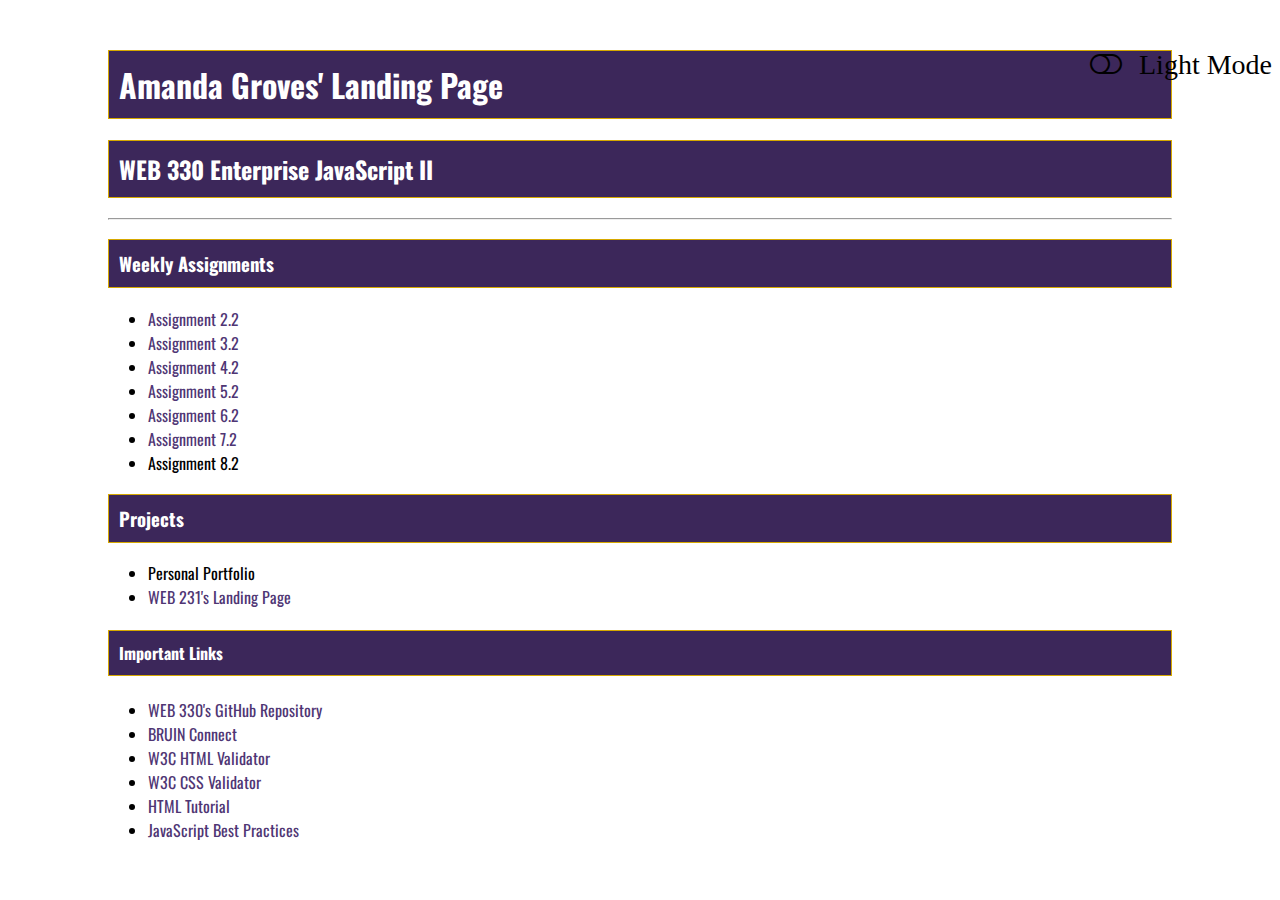
<file: index.html>
<!--
====================================================
Title: Index for WEB 330
Authors: Amanda Groves and Professor Krasso
Date: 29 May 2022
Modified By: Amanda Groves
Description: index page for Enterprise JavaScript II
=====================================================
-->

<!DOCTYPE html>
<html lang="en">
    <head>
        <!--Title for class's index page-->
        <title>WEB 330 - Enterprise JavaScript II</title>

        <!--style sheets, fonts, and css links-->
        <link href="site.css" type="text/css" rel="stylesheet">
        <link href="https://fonts.googleapis.com/css2?family=Oswald:wght@300;400;500;700&display=swap" rel="stylesheet">
        <link href="theme.css" type="text/css" rel="stylesheet">
        <link rel="stylesheet" href="https://cdnjs.cloudflare.com/ajax/libs/font-awesome/4.7.0/css/font-awesome.min.css">

        <!--js file-->
        <script src="theme.js"></script>
    </head>

    <body class="light-theme">

        <!--Adding Toggle function-->
        <i onclick="toggleMode(this)" id="icon-mode" class="fa fa-toggle-off pull-right" style="font-size: 28px;">
            <span id="icon-text"></span></i>

        <div id="container">
            <!--Headers-->
            <h1>Amanda Groves' Landing Page</h1>
            <h2>WEB 330 Enterprise JavaScript II</h2>

            <hr />

            <!--List for Weekly Assignment Links-->
            <h3>Weekly Assignments</h3>
                <ul>
                    <li><a href="week-2/groves-palindrome.html">Assignment 2.2</a></li>
                    <li><a href="week-3/restaurant.html">Assignment 3.2</a></li>
                    <li><a href="week-4/groves-calorie.html">Assignment 4.2</a></li>
                    <li><a href="week-5/groves-bobs-auto-repair">Assignment 5.2</a></li>
                    <li><a href="week-6/groves-future-value">Assignment 6.2</a></li>
                    <li><a href="week-7/groves-whatabook1">Assignment 7.2</a></li>
                    <li>Assignment 8.2</li>
                </ul>
            
            <!--List for Projects-->
            <h3>Projects</h3>
                <ul>
                    <li>Personal Portfolio</li>
                    <li><a href="../web-231/index.html">WEB 231's Landing Page</a></li>
                </ul>

            <!--List of Important Links-->
            <h4>Important Links</h4>
                <ul>
                    <li><a href="https://github.com/buwebdev/web-330">WEB 330's GitHub Repository</a></li>
                    <li><a href="https://bruinconnect.bellevue.edu/">BRUIN Connect</a></li>
                    <li><a href="https://validator.w3.org/"> W3C HTML Validator</a></li>
                    <li><a href="http://jigsaw.w3.org/css-validator/">W3C CSS Validator</a></li>
                    <li><a href="https://www.w3schools.com/html/">HTML Tutorial</a></li>
                    <li><a href="https://w3schools.com/js/js_best_practices.asp">JavaScript Best Practices</a></li>
                </ul>
        </div>

        <script>
            /*Sets the Default Theme*/
            setDefaultTheme();
    
            /*Switches between Light and Dark*/
            function toggleMode(x)
            {
                let colorTheme = document.body.classList; // get the body's CSS class
                let iconMode = x.classList; // get the current classes assigned to the triggered button
    
                /*Use if-else-if to switch the themes*/
                if (colorTheme.value === "light-theme")
                {
                    localStorage.clear();
                    localStorage.setItem("mode", "dark-theme");
                    localStorage.setItem("iconMode", "fa-toggle-on");
                    localStorage.setItem("iconText", "Dark Mode");
                }
              
                else
                {
                    localStorage.clear();
                    localStorage.setItem("mode", "light-theme");
                    localStorage.setItem("iconMode", "fa-toggle-off");
                    localStorage.setItem("iconText", "Light Mode");
                }
    
                colorTheme.value = localStorage.getItem("mode");
                iconMode.value = `fa ${localStorage.getItem("iconMode")} pull-right`;
                document.getElementById("icon-text").innerHTML = localStorage.getItem("iconText");
            }
    
            /*Clears selection and defaults to light*/
            function clearLocalStorage() {
                localStorage.clear();
                document.body.classList.value = "light-theme";
                document.getElementById("icon-text").innerHTML = "Light Mode";
                document.getElementById("icon-mode").classList.value = "fa fa-toggle-off pull-right";
            }
        </script>
    </body>
</html>
</file>
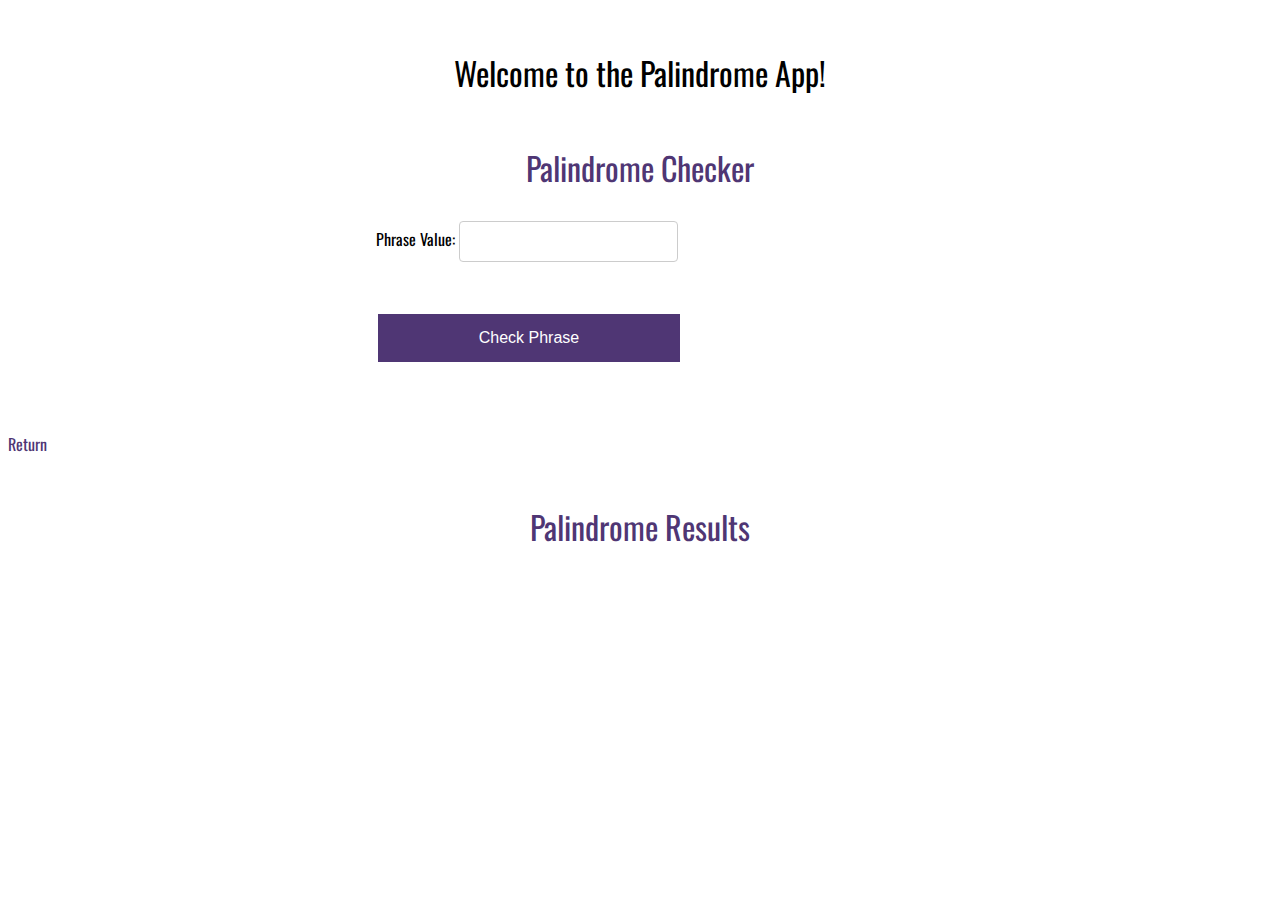
<file: week-2/groves-palindrome.html>
<!--
====================================================
Title: Index for WEB 330
Authors: Amanda Groves
Date: 05 June 2022
Modified By: Amanda Groves
Description: Palindrone App
=====================================================
-->

<!DOCTYPE html>
<html lang="en">
    <head>
        <!--Title for class's index page-->
        <title>WEB 330 - Enterprise JavaScript II</title>

        <!--style sheets, fonts, and css links-->
        <link href="../site.css" type="text/css" rel="stylesheet">
        <link href="https://fonts.googleapis.com/css2?family=Oswald:wght@300;400;500;700&display=swap" rel="stylesheet">
        <link href="../theme.css" type="text/css" rel="stylesheet">
    </head>

    <body class="light-theme">
        <div class="assign-container">
            <h1 class="app-header">Welcome to the Palindrome App!</h1>
            <!--First Card for Palindrome input-->
                <div class="assign-content">
                    <div class="card-container">
                        <div class="card-title">Palindrome Checker</div>
                        <div class="card-content">
                        <div class="form">
                            <div class="form-field">
                                <label for="txtPhrase">Phrase Value:</label>
                                <input id="txtPhrase" type="text" class="input">
                            </div>
                            <div class="form-field">
                                <!--button for onclick function for results-->
                                <button id="btnCheckPhrase" onclick="checkPhrase()" class="btn btn-primary full-width">Check Phrase</button>
                            </div>
                        </div>
                        </div>
                    </div>
                    </div>
                </div>
        </div>
        <br />
        <!--return home to main page-->
        <a class="return-home" href="../index.html">Return</a>

        <div class="assign-container">
            <!--Second Card for Palindrome Results-->
            <div class="assign-content card-container">
                <div class="card-title">Palindrome Results</div>
                <div class="card-content" id="assign-results-header"></div>
                <div class="card-content assign-results-text" id="assign-results"></div>
            </div>
        </div>

        <script>
            //function to call current date
            function getTodaysDate() {
                return new Date().toLocaleDateString("en-us");
            }

            //Length of the string
            function getLength(string) {
                let stringLength = string.length;
                return stringLength;
            }

            //function to reverse the string (letters)
            function reverse(string) {
                let splitStr = string.split("");
                let reverseStr = splitStr.reverse();
                let joinStr = reverseStr.join("");
                return joinStr.toLowerCase();
            }

            //true false statement for palindrome
            function isPalindrome(string) {
                if (string === reverse(string)) {
                    return true;
                } else {
                    return false;
                }
            }

            //check whether the string is or is not a palindrome
            function checkPhrase() {
                let txtPhrase = document.getElementById("txtPhrase").value;
                let assignResults = document.getElementById("assign-results");
                let today = getTodaysDate();
                let len = getLength(txtPhrase);
                let reversedPhrase = reverse(txtPhrase);
                let header = `Date:${today}</br>
                    Original Phrase:${txtPhrase}</br>
                    Reversed Phrase:${reversedPhrase}</br>
                    Phrase Length:${len}`;
                console.log(header);
                document.getElementById("assign-results-header").innerHTML = header;
                let palindromeResults = isPalindrome(txtPhrase.toLowerCase());
                if (palindromeResults === true) {
                    assignResults.innerHTML = txtPhrase + "<u><b> is</b></u> a palindrome!";
                } else {
                    assignResults.innerHTML = txtPhrase + "<u><b> is not</b></u> a palindrome!";
                }
            }
        </script>
    </body>
</html>
</file>
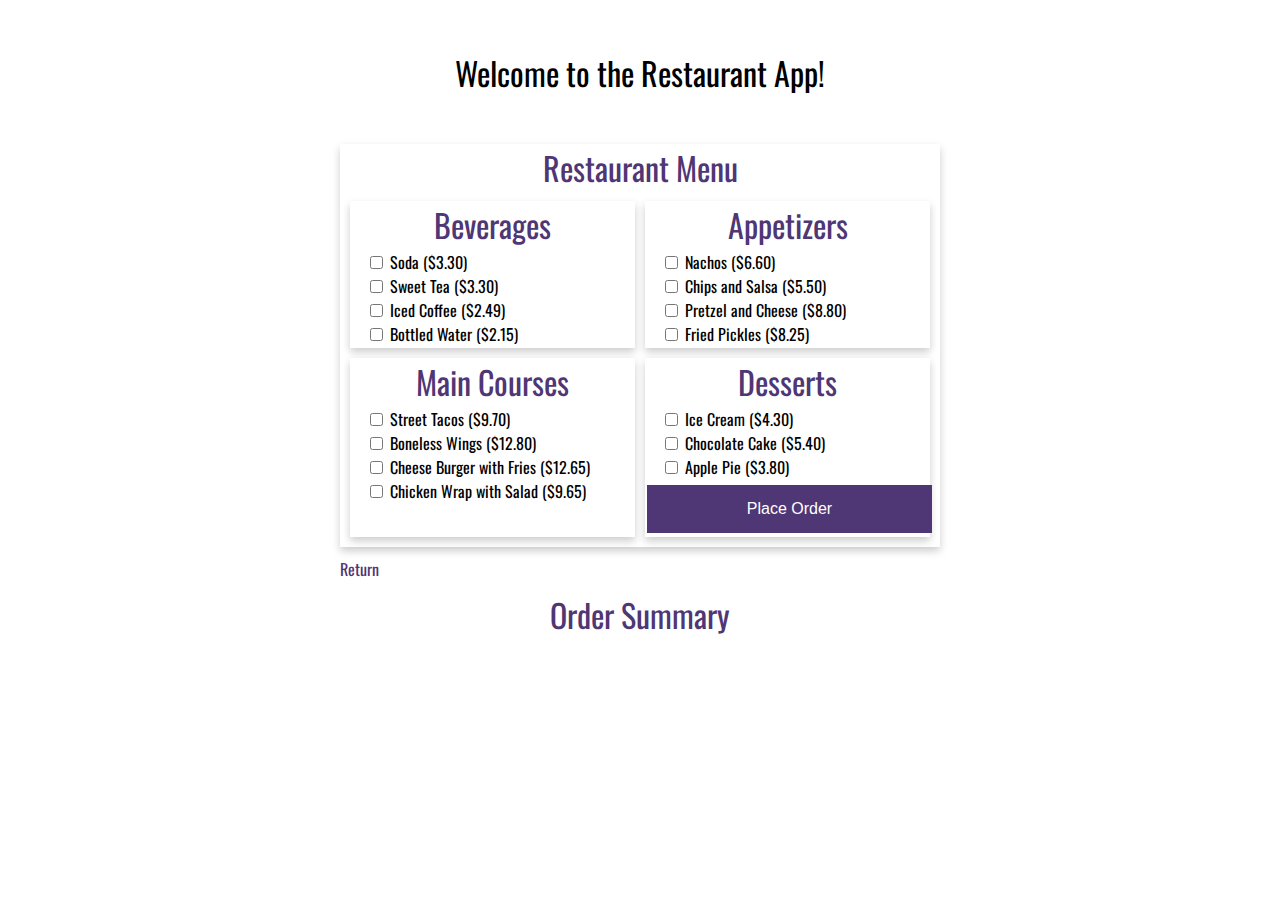
<file: week-3/restaurant.html>
<!--
====================================================
Title: Restaurant App for WEB 330
Authors: Amanda Groves
Date:  12 June 2022
Modified By: Amanda Groves
Description: Restaurant App
=====================================================
-->

<!DOCTYPE html>
<html lang="en">
    <head>
        <!--Title for class-->
        <title>WEB 330 - Enterprise JavaScript II</title>

        <!--style sheets, fonts, and css links-->
        <link href="../site.css" type="text/css" rel="stylesheet">
        <link href="https://fonts.googleapis.com/css2?family=Oswald:wght@300;400;500;700&display=swap" rel="stylesheet">
        <link href="../theme.css" type="text/css" rel="stylesheet">
        <link href="restaurant.css" type="text/css" rel="stylesheet">
    </head>

    <body class="light-theme">

        <!--Adding Toggle function-->
        <i onclick="toggleMode(this)" id="icon-mode" class="fa fa-toggle-off pull-right" style="font-size: 28px;">
            <span id="icon-text"></span></i>

        <div class="assign-container">
            <!--Header, Card Content Grid Box, and Whole Card Title-->
            <h1 class="app-header">Welcome to the Restaurant App!</h1>
            <div class="assign-content">
                <div class="card">
                    <div class="card-title">Restaurant Menu</div>
                    <div class="grid-box">

                        <!--First Card-->
                        <div class="card">
                            <div class="card-title">Beverages</div>
                            <div class="card-content" id="beverages">
                                <input type="checkbox" id="soda" name="Soda" value="3.30">
                                <label for="soda">Soda ($3.30)</label>
                                <br>
                                <input type="checkbox" id="tea" name="Sweet Tea" value="3.30">
                                <label for="tea">Sweet Tea ($3.30)</label>
                                <br>
                                <input type="checkbox" id="coffee" name="Iced Coffee" value="2.49">
                                <label for="coffee"> Iced Coffee ($2.49)</label>
                                <br>
                                <input type="checkbox" id="water" name="Bottled Water" value="2.15">
                                <label for="water">Bottled Water ($2.15)</label>
                                <br>
                            </div>
                        </div>

                        <!--Second Card-->
                        <div class="card">
                            <div class="card-title">Appetizers</div>
                            <div class="card-content" id="appetizers">
                                <input type="checkbox" id="nachos" name="Nachos" value="6.60">
                                <label for="nachos">Nachos ($6.60) </label>
                                <br>
                                <input type="checkbox" id="chips-salsa" name="Chips and Salsa" value="5.50">
                                <label for="chips-salsa">Chips and Salsa ($5.50) </label>
                                <br>
                                <input type="checkbox" id="pretzel" name="Pretzel and Cheese" value="8.80">
                                <label for="pretzel">Pretzel and Cheese ($8.80)</label>
                                <br>
                                <input type="checkbox" id="pickles" name="Fried Pickles" value="8.25">
                                <label for="pickles"> Fried Pickles ($8.25)</label>
                                <br>
                            </div>
                        </div>

                        <!--Third Card-->
                        <div class="card">
                            <div class="card-title">Main Courses</div>
                            <div class="card-content" id="main-course">
                                <input type="checkbox" id="tacos" name="Street Tacos" value="9.70">
                                <label for="tacos">Street Tacos ($9.70) </label>
                                <br>
                                <input type="checkbox" id="wings" name="Boneless Wings" value="12.80">
                                <label for="wings">Boneless Wings ($12.80)</label>
                                <br>
                                <input type="checkbox" id="cheese-burger" name="Cheese Burger with Fries" value="12.65">
                                <label for="cheese-burger">Cheese Burger with Fries ($12.65)</label>
                                <br>
                                <input type="checkbox" id="salad-wrap" name="Chicken Wrap with Salad" value="9.65">
                                <label for="salad-wrap">Chicken Wrap with Salad ($9.65)</label>
                                <br>
                            </div>
                        </div>

                        <!--Fourth Card-->
                        <div class="card">
                            <div class="card-title">Desserts</div>
                            <div class="card-content" id="desserts">
                                <input type="checkbox" id="ice-cream" name="Ice Cream" value="4.30">
                                <label for="ice-cream">Ice Cream ($4.30)</label>
                                <br>
                                <input type="checkbox" id="cake" name="Chocolate Cake" value="5.40">
                                <label for="cake">Chocolate Cake ($5.40)</label>
                                <br>
                                <input type="checkbox" id="apple-pie" name="Apple Pie" value="3.80">
                                <label for="apple-pie">Apple Pie ($3.80)</label>
                                <br>
                            </div>
                            <button class="btn btn-primary full-width" id="btnOrder">Place Order</button>
                        </div>
                    </div>
                </div>
                <!--return home link-->
                <a class="return-home" href="../index.html">Return</a>
            </div>

            <!--Order Summary-->
            <div class="assign-container card-container-menu">   
                <div class="card-title">Order Summary</div>
                <div class="card-content assign-results-text" id="order-total"></div>
            </div>

        <script type="module">
            //import other js files to this one
            setSelectedTheme();
            import {Bill, Beverage, Appetizer, MainCourse, Dessert} from "./index.js";
            
            //register button onclick event
            document.getElementById('btnOrder').onclick = function()
            {
                //use TagName to target each individual item in each list
                const beveragesEl = document.getElementById('beverages');
                const beverages = beveragesEl.getElementByTagName('input');

                const appetizersEl = document.getElementById('appetizers');
                const appetizers = appetizersEl.getElementByTagName('input');

                const mainCourseEl = document.getElementById('main-course');
                const mainCourses = mainCourseEl.getElementByTagName('input');

                const dessertsEl = document.getElementById('desserts');
                const desserts = dessertsEl.getElementByTagName('input');

                //create new Bill Class
                let Bill = new Bill();

                //for...of loop for variables
                for (let beverage of beverages) {
                    if (appetizer.checked) {
                        bill.addAppetizer(new Appetizer(appetizer.name, appetizer.value))
                    }
                }

                for (let appetizer of appetizers) {
                    if (appetizer.checked) {
                        bill.addAppetizer(new Appetizer(appetizer.name, appetizer.value))
                    }
                }

                for (let mainCourse of mainCourses) {
                    if (mainCourse.checked) {
                        bill.addMainCourse(new MainCourse(mainCourse.name, mainCourse.value))
                    }
                }

                for (let dessert of desserts) {
                    if (dessert.checked) {
                        bill.addDessert(new Dessert(dessert.name, dessert.value))
                    }
                }

                document.getElementById('orderTotal').innerHTML = `Your order total is ${bill.getTotal()}`;
            }
        </script>

        
    </body>
</html>
</file>
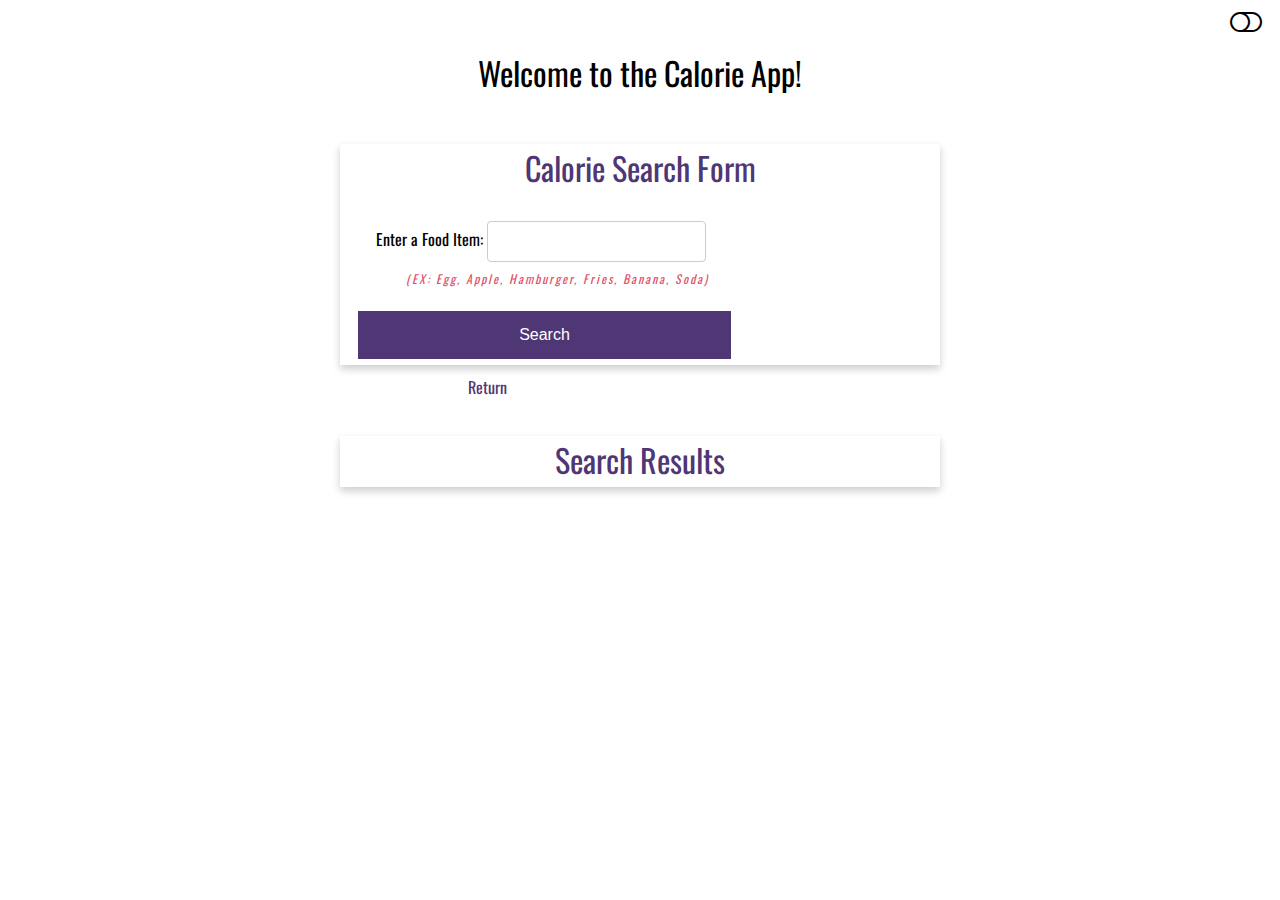
<file: week-4/groves-calorie.html>
<!--
====================================================
Title: Calorie App for WEB 330
Authors: Amanda Groves
Date:  19 June 2022
Modified By: Amanda Groves
Description: Calorie App
=====================================================
-->

<!DOCTYPE html>
<html lang="en">
    <head>
        <!--Title for class-->
        <title>WEB 330 - Enterprise JavaScript II</title>

        <!--style sheets, fonts, and css links-->
        <link href="../site.css" type="text/css" rel="stylesheet">
        <link href="https://fonts.googleapis.com/css2?family=Oswald:wght@300;400;500;700&display=swap" rel="stylesheet">
        <link href="../theme.css" type="text/css" rel="stylesheet">
        <link href="groves-calorie.css" type="text/css" rel="stylesheet">
        <link rel="stylesheet" href="https://cdnjs.cloudflare.com/ajax/libs/font-awesome/4.7.0/css/font-awesome.min.css">
    </head>

    <body class="light-theme">

        <!--toggle light or dark mode function-->
        <i onclick="toggleMode(this)" id="icon-mode" class="fa fa-toggle-off pull-right" style="font-size: 28px;">
            <span id="icon-text"></span></i>

        <div class="assign-container">
            <!--header for app-->
            <h1 class="app-header">Welcome to the Calorie App!</h1>
            <div class="assign-content">
            <div class="card-container">
                <!--First Card for Calorie Conversion-->
                <div class="card-title">Calorie Search Form</div>
                <div class="card-content">
                    <div class="form">
                        <div class="form-field">
                            <label for="txtPhrase">Enter a Food Item:</label>
                            <input type="text" class="input" id="txtFoodItem", name="txtFoodItem"/>
                            <br />
                            <span id="foodList"></span>
                        </div>
                        <!--button for search results-->
                        <button class="btn btn-primary full-width" id="btnSearch">Search</button>
                    </div>
                </div>
            </div>
            </div>

            <a class="return-home" href="../index.html">Return</a>
            <!--Second Card for Search Results-->
            <div class="assign-content card-container">
                <div class="card-title">Search Results</div>

                <div class="card-content" id="searchResults"></div>
            </div>
        </div>

        <script src="../theme.js"></script>
        <script type="module">
            //allow toggle
            setSelectedTheme();

            //import other files
            import { CalorieConverter } from './calorie-converter.js';

            //function for food
            let txtFoodItemEl = document.getElementById("txtFoodItem")

            //button search function
            document.getElementById("btnSearch").onClick = ()=> {
                let txtFoodItem = txtFoodItemEl.value.toLowerCase();
                let foods = CalorieConverter.find(txtFoodItem)

                //table data
                let tableData = `
                    <table class="table">
                        <th>Name</th>
                        <th>Calories</th>
                        <tbody class="table-hover">`;
                    for (let foodItem of foods) {
                        tableData += `<tr>
                            <td>${foodItem.name}</td>
                            <td>${foodItem.calories}</td>
                            </tr>`;
                        }
                    document.getElementById('searchResults').innerHTML = tableData + ` </tbody></table>`;

                document.getElementById("searchResults").innerHTML = tableData + ` </tbody></table>`;
            };

            //function for displaying table
            let input = document.getElementById("txtFoodItem");
            input.addEventListener("keyup", (event) => {
                if (event.key === "Enter") {
                    event.preventDefault();
                    document.getElementById("btnSearch").click();
                }
            });

            const foodList = CalorieConverter.data;
            let foodListData = `<i>(EX: `;
                for ( let foodName of foodList) {
                    foodListData += foodName.name + ", ";
                }

            document.getElementById("foodList").innerHTML = foodListData.slice(0, -2) + ")</li>";
        </script>
    </body>
</html>
</file>
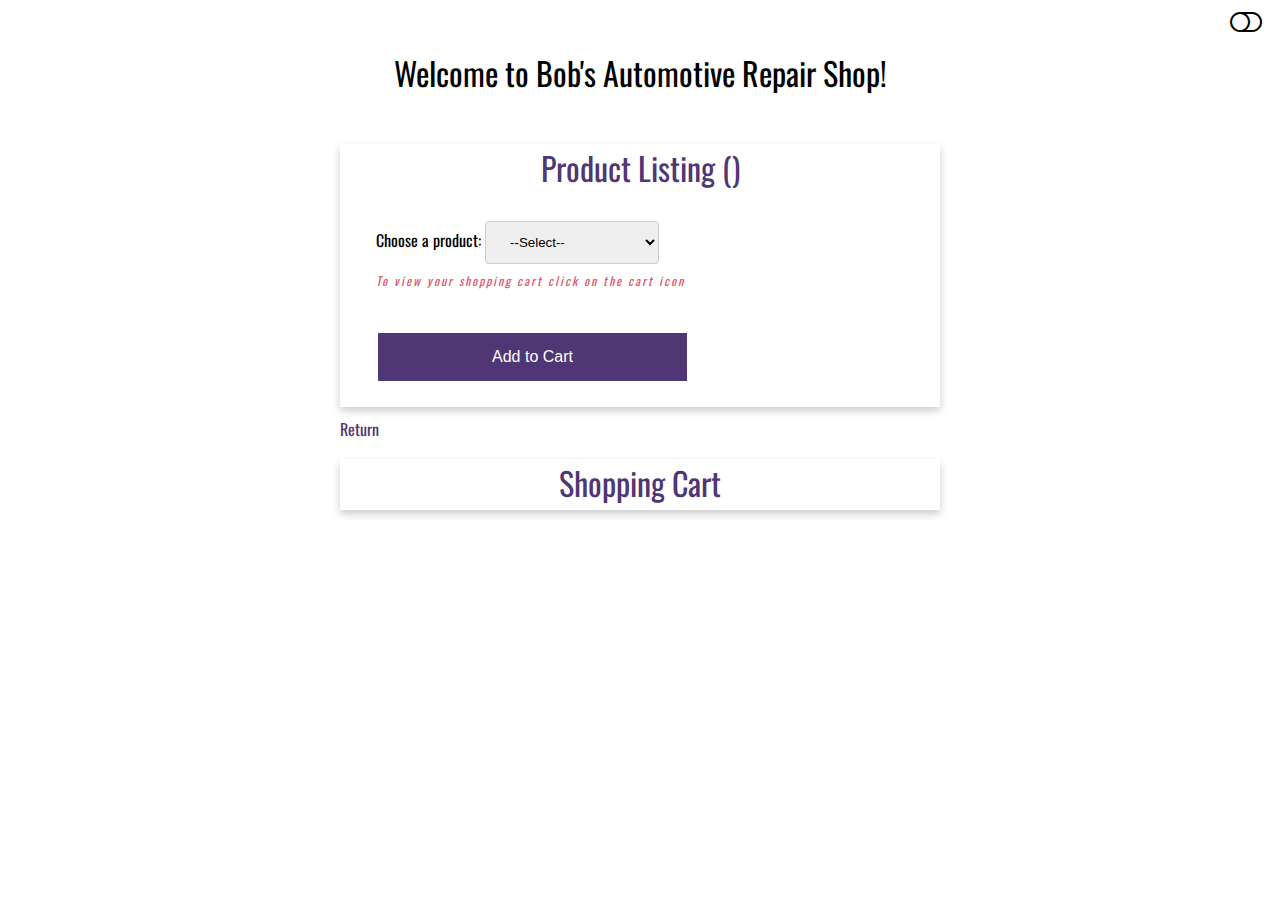
<file: week-5/groves-bobs-auto-repair.html>
<!--
====================================================
Title: Auto Repair Shop for Web 330
Author: Amanda Groves
Date: 26 June 2022
Modified By: Amanda Groves
Description: Bobs Auto Repair Shop
=====================================================
-->

<!DOCTYPE html>
<html lang="en">
    <head>
        <!--Title for class's index page-->
        <title>WEB 330 - Enterprise JavaScript II</title>

        <!--style sheets, fonts, and css links-->
        <link href="../site.css" type="text/css" rel="stylesheet">
        <link href="https://fonts.googleapis.com/css2?family=Oswald:wght@300;400;500;700&display=swap" rel="stylesheet">
        <link href="../theme.css" type="text/css" rel="stylesheet">
        <link href="groves-bobs-auto-repair.css" type="text/css" rel="stylesheet">
        <link rel="stylesheet" href="https://cdnjs.cloudflare.com/ajax/libs/font-awesome/4.7.0/css/font-awesome.min.css">
    </head>

    <body class="light-theme">
        <!--light/dark class toggle onClick-->
        <i onclick="toggleMode(this)" id="icon-mode" class="fa fa-toggle-off pull-right" style="font-size: 28px;">
            <span id="icon-text"></span></i>

        <div class="assign-container">
            <!--header for application-->
            <h1 class="app-header">Welcome to Bob's Automotive Repair Shop!</h1>
            <div class="assign-content">
                <!--card for selections with options-->
                <div class="card-container">
                    <div class="card-title">Product Listing <cart-component></cart-component></div>
                    <div class="card-content">
                        <div class="form">
                            <div class="form-field">
                                <label for="productList">Choose a product:</label>
                                <select id="productList" class="drop-down-menu">
                                    <option value="select">--Select--</option>
                                    <option value="19.99">Oil Change</option>
                                    <option value="18.44">Filter Replacement</option>
                                    <option value="9.99">Wiper Fluid Refill</option>
                                </select>
                                <br />
                                <i id="cart-message">To view your shopping cart click on the cart icon</i>
                            </div>
                            <div class="form-field">
                                <button class="btn btn-primary full-width" id="btnAddProduct">Add to Cart</button>
                            </div>
                        </div>
                    </div>
                </div>
                <!--return home link-->
                <a class="return-home" href="../index.html">Return</a>

                <!--second card for results-->
                <div class="assign-content card-container">
                    <div class="card-title">Shopping Cart</div>
                    <div class="card-content" id="shoppingCart"></div>
                </div>
            </div>
        </div>
        <!--external js files-->
        <script src="../theme.js"></script>
        <script src="cart-component.js"></script>

        <script type="module">
        //light/dark theme
        setSelectedTheme();
        //import from other js files
        import { Product } from "./product.js";
        import { ShoppingCart } from "./shopping-cart.js";

        let shoppingCart = new ShoppingCart();
        //set the products array
        function setCartCount() {
            let cartCount = document.getElementById("cart-count");
            cartCount += shoppingCart.count();
        }

        setCartCount();
        //button onClick function
        document.getElementById("btnAddProduct").onclick = function () {
            let productList = document.getElementById("productList");
            let product = productList.options[productList.selectedIndex];

            if (product.value !== "select") {
                shoppingCart.add(new Product(product.label, product.value));
                setCartCount();
                window.alert(product.label + " was added to your shopping cart!");
            }
        };
        //shopping cart function
        document.getElementById("cartIcon").onclick = function () {
        let cartDisplayTable = `
            <table class="table">
                <tr>
                    <th>ID</th>
                    <th>Name</th>
                    <th>Price</th>
                </tr>
                    <tbody class="table-hover">
            `;
        for (let product of shoppingCart.iterator()) {
          cartDisplayTable += `
            <tr>
                <td>${product.id}</td>
                <td>${product.name}</td>
                <td>${product.price}</td>
            </tr>`;
        }

        cartDisplayTable += "<tbody></table>";

        document.getElementById("shoppingCart").innerHTML = cartDisplayTable;
      };
      </script>
    </body>
</html>
</file>
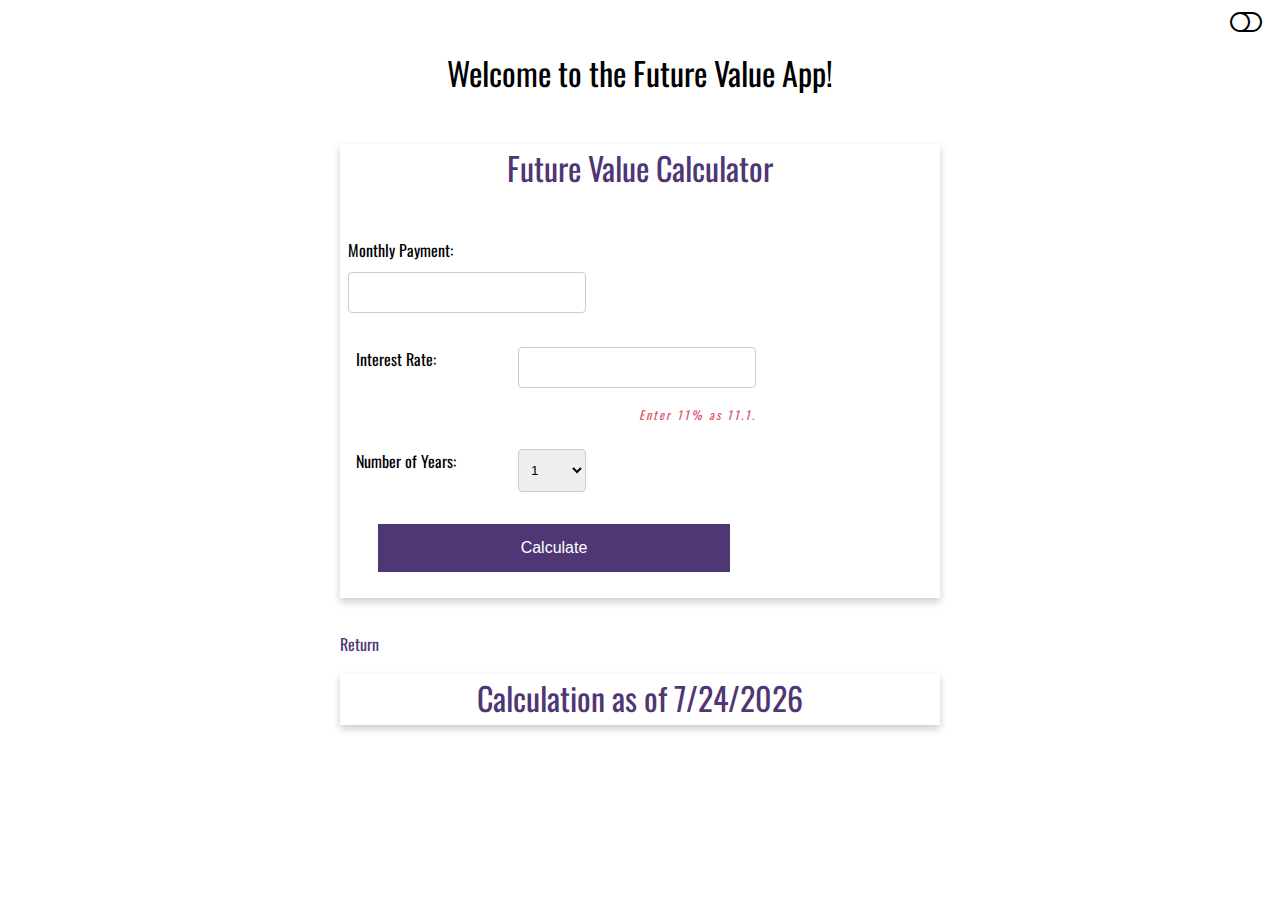
<file: week-6/groves-future-value.html>
<!--
====================================================
Title: Future Value for Web 330
Author: Amanda Groves
Date: 03 July 2022
Modified By: Amanda Groves
Description: Future Value App HTML/JavaScript
=====================================================
-->

<!DOCTYPE html>
<html lang="en">
    <head>
        <!--Title for class's index page-->
        <title>WEB 330 - Enterprise JavaScript II</title>

        <!--style sheets, fonts, and css links-->
        <link href="../site.css" type="text/css" rel="stylesheet">
        <link href="https://fonts.googleapis.com/css2?family=Oswald:wght@300;400;500;700&display=swap" rel="stylesheet">
        <link href="../theme.css" type="text/css" rel="stylesheet">
        <link rel="stylesheet" href="https://cdnjs.cloudflare.com/ajax/libs/font-awesome/4.7.0/css/font-awesome.min.css">
        <link href="groves-future-value.css" type="text/css" rel="stylesheet">
        <link href="flex-layout.css" type="text/css" rel="stylesheet">
    </head>

    <body class="light-theme">
         <!--light/dark class toggle onClick-->
         <i onclick="toggleMode(this)" id="icon-mode" class="fa fa-toggle-off pull-right" style="font-size: 28px;">
            <span id="icon-text"></span></i>

        <div class="assign-container">
            <h1 class="app-header">Welcome to the Future Value App!</h1>
            <div class="assign-content">

                <div class="card-container">
                    <div class="card-title">Future Value Calculator</div>
                    <div class="card-content">
                        <div class="form">
                            <div id="errorLog" class="row col-12 danger"></div>
                            <div class="row form-label">
                                <label class="col 5" for="txtMonthlyPayment">Monthly Payment:</label>
                                <input type="text" class="input col-7" id="txtMonthlyPayment" name="monthly payment"/>
                            </div>

                            <div class="row form-label">
                                <label class="col-5" for="txtYearlyRate">Interest Rate:</label>
                                <input type="text" class="input col-7" id="txtYearlyRate" name="Interest Rate"/>
                                <span> <i class="danger">Enter 11% as 11.1.</i></span>
                            </div>

                            <div class="row form-label">
                                <label class="col-5" for="txtMonthlyPayment">Number of Years:</label>
                                <select id="listNumOfYears" class="drop-down-menu col-2">
                                  <option value="1">1</option>
                                  <option value="2">2</option>
                                  <option value="3">3</option>
                                  <option value="4">4</option>
                                  <option value="5">5</option>
                                  <option value="6">6</option>
                                  <option value="7">7</option>
                                  <option value="8">8</option>
                                  <option value="9">9</option>
                                  <option value="10">10</option>
                                </select>
                            </div>
                            <!--Button onclick setup-->
                            <div class="form-field">
                                <button class="btn btn-primary full-width" id="btnCalculator">Calculate</button>
                            </div>
                        </div>
                    </div>
                </div>
                <br />
                <!--return home link-->
                <a class="return-home" href="../index.html">Return</a>

                <div class="assign-content card-container">
                    <div class="card-title">Calculation as of <span id="today"></span></div>
                    <div class="card-content assign-results-text" id="futureValue"></div>
                </div>
            </div>
        </div>
        <!--start JS, set style theme-->
        <script src="../theme.js"></script>
        <script type="module">

        setSelectedTheme();
        /*import other .js files*/
        import { FinanceCalculator } from "./finance-calculator.js";
        import { Validator } from "./validator.js";
        /*set the current date*/
        document.getElementById("today").innerHTML =
        new Date().toLocaleDateString("en-US");

        /*onClick to activate the button*/
        document.getElementById("btnCalculator").onClick = function () {
        
        let monthlyPayment = document.getElementById("txtMonthlyPayment").value;
        let rate = document.getElementById("txtYearlyRate").value;
        let years = document.getElementById("listNumOfYears").value;
        // display error messages
        let errorLogE1 = document.getElementById("errorLog");

        let monthlyPaymentValidator = new Validator(
          "Monthly Payment",
          monthlyPayment
        );

        monthlyPaymentValidator.addRequiredField();
        monthlyPaymentValidator.addRequiredFloatField();
        monthlyPaymentValidator.addFloatMinField(100);

        let rateValidator = new Validator("Interest Rate", rate);

        rateValidator.addRequiredField();
        rateValidator.addRequiredFloatField();
        rateValidator.addFloatMaxField(100);

        let errorLog=[];

        if (!monthlyPaymentValidator.validate()) {
          for (let msg of monthlyPaymentValidator.messages) {
            errorLog.push(msg);
          }
        }

        if (!rateValidator.validate()) {
          for (let msg of rateValidator.messages) {
            errorLog.push(msg);
          }
        }

        if (monthlyPaymentValidator.validate() && rateValidator.validate()) {
          errorLogE1.innerHTML = "";
          let futureValue = FinanceCalculator.calculateFutureValue(
            monthlyPayment,
            rate,
            years
          );
          document.getElementById("futureValue").innerHTML =
            "The future value is " +
            FinanceCalculator.convertToCurrency(futureValue);
            } else {
            errorLogE1.innerHTML = "";
            let errorLogMessage = `<ul>`;
            for (let message of errorLog) {
            errorLogMessage += `<li>${message}</li>`;
          }

          errorLogMessage += `</ul>`;
          errorLogE1.innerHTML = errorLogMessage;
        }
      };
    </script>
    </body>
</html>
</file>
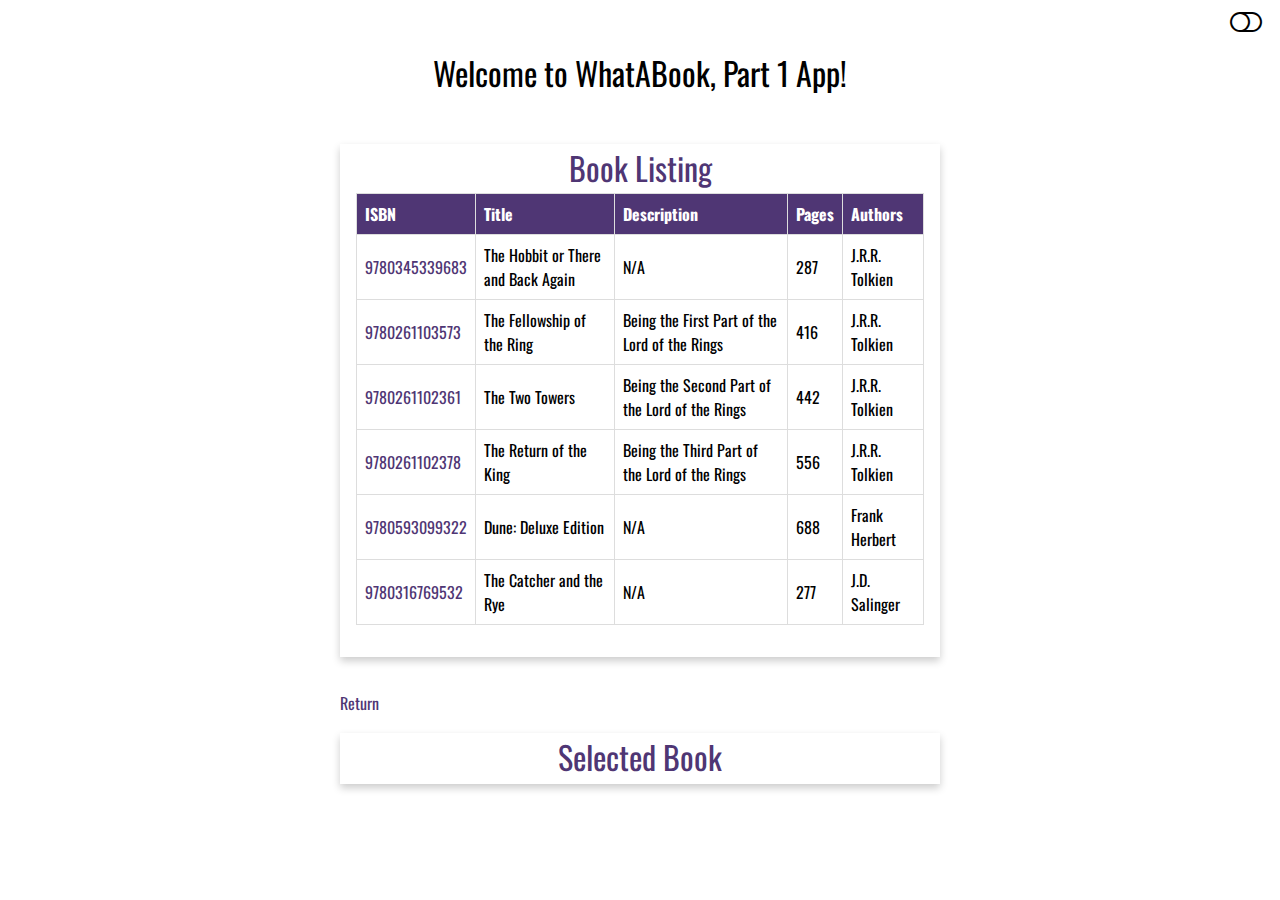
<file: week-7/groves-whatabook1.html>
<!--
====================================================
Title: WhatABook for Web 330
Author: Amanda Groves
Date: 10 July 2022
Modified By: Amanda Groves
Description: What-A-Book App HTML/JavaScript
=====================================================
-->

<!DOCTYPE html>
<html lang="en">
    <head>
         <!--Title for class's index page-->
         <title>WEB 330 - Enterprise JavaScript II</title>

         <!--style sheets, fonts, and css links-->
         <link href="groves-whatabook1.css" type="text/css" rel="stylesheet">
         <link href="../site.css" type="text/css" rel="stylesheet">
         <link href="https://fonts.googleapis.com/css2?family=Oswald:wght@300;400;500;700&display=swap" rel="stylesheet">
         <link href="../theme.css" type="text/css" rel="stylesheet">
         <link rel="stylesheet" href="https://cdnjs.cloudflare.com/ajax/libs/font-awesome/4.7.0/css/font-awesome.min.css">
    </head>

    <body class="light-theme">
        <!--light/dark class toggle onClick-->
        <i onclick="toggleMode(this)" id="icon-mode" class="fa fa-toggle-off pull-right" style="font-size: 28px;">
            <span id="icon-text"></span></i>
        
        <div class="assign-container">
            <h1 class="app-header">Welcome to WhatABook, Part 1 App!</h1>
            <div class="assign-content">
                <div class="card-container">
                    <div class="card-title">Book Listing</div>
                    <div class="card-content" id="bookList"></div>
                </div>

                <br />
                <!--return home link-->
                <a class="return-home" href="../index.html">Return</a>

                <div class="assign-content card-container">
                    <div class="card-title">Selected Book</div>
                    <div class="card-content assign-results-text" id="selectedBook"></div>
                </div>
            </div>
        </div>

        <!--start JS, set style theme-->
        <script src="../theme.js"></script>
        <script type="module">

        setSelectedTheme();

        document.addEventListener("DOMContentLoaded", (event) => {
        let fileName = "./books.xml";

        fetch(fileName)
        .then((res) => res.text())
        .then((data) => {
            let domParser = new DOMParser();
            let xmlBooks = domParser.parseFromString(data, "text/xml");

            loadBooks(xmlBooks);
            addIsbnClickEvents();
        });

        function loadBooks(xml) {
          let books = xml.getElementsByTagName("book");
          let tableData = `
         <table class="table" id="bookTable">
            <tr>
                <th>ISBN</th>
                <th>Title</th>
                <th>Description</th>
                <th>Pages</th>
                <th>Authors</th>
                </tr>
            <tbody>`;

            for (let book of books) {
            let isbn =
              book.getElementsByTagName("isbn")[0].childNodes[0].nodeValue;
            let title =
              book.getElementsByTagName("title")[0].childNodes[0].nodeValue;
            let description =
              book.getElementsByTagName("description")[0].childNodes[0]
                .nodeValue;
            let pages =
              book.getElementsByTagName("pages")[0].childNodes[0].nodeValue;
            let author =
              book.getElementsByTagName("author")[0].childNodes[0].nodeValue;
            
            tableData += `
                <tr>
                    <td data-value="ISBN"><a href="#" class="isbn-link">${isbn}</a></td>
                    <td data-value="Title">${title}</td>
                    <td data-value="Description">${description}</td>
                    <td data-value="Pages">${pages}</td>
                    <td data-value="Author">${author}</td>
                </tr>`;
          }
          document.getElementById("bookList").innerHTML =
            tableData += `</tbody></table>`;
        }

        function addIsbnClickEvents() {
          let viewButtons = document.querySelectorAll(
            "#bookTable tbody .isbn-link"
          );
          for (let i = 0; i < viewButtons.length; i++) {
            viewButtons[i].addEventListener("click", anchorClicked);
          }
        }

        function anchorClicked(e) {
          e.preventDefault();
          let self = this;
          let cell = self.parentElement;
          let row = cell.parentElement;
          let data = row.querySelectorAll("td");

          let bookData = `<ul style="list-style-type:none; text-align:left; font-size:1rem;">`;

          for (let field of data) {
            bookData += `<li><b>${field.dataset.value}:</b>${field.innerText}</li>`;
            console.log(field);
          }

          document.getElementById("selectedBook").innerHTML =
            bookData += `</ul>`;
        }
      });
        </script>
    </body>
</html>
</file>
<file: site.css>
/*
Title: Site CSS for JS II
Author: Amanda Groves
Date: 29 May 2022
Modified By: Amanda Groves
Description: Global Site CSS for projects and assignments in EnterPrise JavaScript II
*/

/*New styling for 330*/
#container {
    margin-top: 50px;
    margin-left: 100px;
    margin-right: 100px;
  }
  
  #icon-mode:hover {
    cursor: pointer;
  }
  
  #icon-text {
    padding-left: 10px;
  }
  
  .pull-right {
    float: right;
  }
  
  .app-header {
    text-align: center;
    font-weight: 400;
    border: none;
    color: inherit;
    background-color: inherit;
  }
  
  .return-home {
    color: #4f3674;
    text-decoration: none;
    display: inline-block;
    margin-top: 10px;
  }
  
  .return-home:hover {
    background-color: #d6a800;
    color: #4f3674;
  }
  
  .return-home:visited {
    color: #3c275a;
  }
  
  .form {
    display: inline-grid;
    grid-template-columns: auto;
  }
  
  .form-field {
    padding: 20px;
  }
  
  .full-width {
    width: 100%;
  }
  
  .assign-container {
    padding: 10px;
  }
  
  .assign-content {
    width: 600px;
    margin: 3% auto 0;
  }
  
  .assign-results-text {
    text-align: center;
    font-size: 28px;
  }
  .drop-down-menu {
    padding: 12px 20px;
    margin: 8px 0;
    display: inline-block;
    border: 1px solid #ccc;
    border-radius: 4px;
    box-sizing: border-box;
  }
</file>
<file: theme.css>
/*
Title: Theme CSS for JS II
Author: Amanda Groves
Date: 29 May 2022
Modified By: Amanda Groves
Description: Global Theme CSS for projects and assignments in EnterPrise JavaScript II
*/

/*Light Theme Styling*/
/*Light Theme Styling*/
body.light-theme {
    --text-color: #000;
    --background-color: #fff;
    --anchor-color: #4f3674;
    --h1-background-color: #3c275a;
    --h1-border-color: #d6a800;
    --heading-background-color: #3c275a;
    --heading-color: #fff;
    --heading-border-color: #d6a800;
    --anchor-hover-color: #4f3674;
    --anchor-hover-background-color: #d6a800;
    --card-background-color: #fff;
    --card-title-color: #4f3674;
    --btn-background-color: #4f3674;
    --btn-color: #fff;
    --btn-hover-background-color: #d6a800;
    --btn-hover-color: #4f3674;
    --input-border-color: #ccc;
    --table-header-background-color: #4f3674;
    --table-header-color: #fff;
    --table-border-color: #ddd;
    --table-hover-background-color: #d6a800;
    --table-hover-color: #4f3674;
  }
  
  body.dark-theme {
    --text-color: #fafafa;
    --background-color: #303030;
    --anchor-color: #fff;
    --h1-background-color: #9c27b0;
    --h1-border-color: #9c27b0;
    --heading-background-color: #424242;
    --heading-color: #fff;
    --heading-border-color: #424242;
    --anchor-hover-color: #d176e1;
    --anchor-hover-background-color: #303030;
    --card-background-color: #424242;
    --card-title-color: #d176e1;
    --btn-background-color: #d176e1;
    --btn-color: #fff;
    --btn-hover-background-color: #7d4787;
    --btn-hover-color: #fff;
    --input-border-color: #303030;
    --table-header-background-color: #d176e1;
    --table-header-color: #fff;
    --table-border-color: #303030;
    --table-hover-background-color: #7d4787;
    --table-hover-color: #fff;
  }
  
  body {
    font-family: 'Oswald', Verdana, Arial, sans-serif;
    background: var(--background-color);
    color: var(--text-color);
  }
  
  a {
    color: var(--anchor-color);
    text-decoration: none;
  }
  
  a:hover {
    background-color: var(--anchor-hover-background-color);
    color: var(--anchor-hover-color);
  }
  
  h1 {
    color: var(--heading-color);
    background-color: var(--h1-background-color);
    padding: 10px;
    border: 1px solid var(--h1-border-color);
  }
  
  h2,
  h3,
  h4 {
    color: var(--heading-color);
    background-color: var(--heading-background-color);
    padding: 10px;
    border: 1px solid var(--heading-border-color);
  }
  
  .card {
    background-color: var(--card-background-color);
    box-shadow: 0 4px 8px 0 rgba(0, 0, 0, 0.2);
    transition: all 0.3s;
  }
  
  .card-title {
    text-align: center;
    font-size: 2em;
    color: var(--card-title-color);
    font-weight: 400;
  }
  
  .card-content {
    padding: 2px 16px;
  }
  
  .card:hover {
    box-shadow: 0 8px 16px 0 rgba(0, 0, 0, 0.2);
  }
  
  .btn {
    border: none;
    text-align: center;
    text-decoration: none;
    display: inline-block;
    font-size: 16px;
    margin: 4px 2px;
    cursor: pointer;
    padding: 15px 32px;
    color: black;
  }
  
  .btn-primary {
    background-color: var(--btn-background-color);
    color: var(--btn-color);
  }
  
  .btn-primary:hover {
    background-color: var(--btn-hover-background-color);
    color: var(--btn-hover-color);
  }
  
  .input {
    padding: 12px 20px;
    margin: 8px 0;
    display: inline-block;
    border: 1px solid var(--input-border-color);
    border-radius: 4px;
    box-sizing: border-box;
  }
  
  .drop-down-menu {
    border: 1px solid var(--input-border-color);
  }
  
  .table {
    border-collapse: collapse;
    width: 100%;
    text-align: left;
    margin-bottom: 30px;
  }
  
  .table th {
    padding-top: 12px;
    padding-bottom: 12px;
    text-align: left;
    background-color: var(--table-header-background-color);
    color: var(--table-header-color);
  }
  
  .table td,
  .table th {
    border: 1px solid var(--table-border-color);
    padding: 8px;
  }
  
  .table-hover tr:hover {
    background-color: var(--table-hover-background-color);
    color: var(--table-hover-color);
    cursor: pointer;
  }
</file>
<file: week-3/restaurant.css>
/*Title: Restaurant App for WEB 330
Authors: Amanda Groves
Date:  12 June 2022
Modified By: Amanda Groves
Description: Restaurant App*/

/*added grid stylings*/
.grid-box {
    display: grid;
    grid-template-columns: 2fr 2fr;
    gap: 10px;
    padding: 10px;
  }
</file>
<file: week-4/groves-calorie.css>
/*
Title: Calorie App for WEB 330
Authors: Amanda Groves
Date:  19 June 2022
Modified By: Amanda Groves
Description: Calorie App
*/

#foodList {
    margin-left: 30px;
    float: right;
    color: #df546a;
    font-size: 12px;
    letter-spacing: 2px;
  }

.table {
    margin-bottom: 30px;
    margin-top: -15px;
    text-align: left;
    width: 100%;
    border-collapse: collapse;
}

.table th {
    background-color: #4F3674;
    color: white;
    padding-top: 12px;
    padding-left: 9px;
    border: solid #ccc 1px;
    padding-bottom: 12px;
}


.table-hover, tr:hover {
    cursor: pointer;
}

.card-container {
    background-color: var(--card-background-color);
    box-shadow: 0 4px 8px 0 rgba(0, 0, 0, 0.2);
    transition: all 0.3s;
  }

.return-home {
    margin-left: 450px;
}
</file>
<file: week-5/groves-bobs-auto-repair.css>
/*
Title: Extra Styling for Repair Shop app
Author: Amanda Groves
Date: 26 June 2022
Modified By: Amanda Groves
Description: Message and hover for bobs auto repair
*/

#cart-message {
    float: right;
    color: #df546a;
    font-size: 12px;
    letter-spacing: 2px;
}

i:hover {
    cursor: pointer;
}

.card-container {
    background-color: var(--card-background-color);
    box-shadow: 0 4px 8px 0 rgba(0, 0, 0, 0.2);
    transition: all 0.3s;
  }
</file>
<file: week-6/groves-future-value.css>
/*
Title: Extra Styling for Value App
Author: Amanda Groves
Date: 03 July 2022
Modified By: Amanda Groves
Description: additional styling for Future Value
*/

.card-container {
    background-color: var(--card-background-color);
    box-shadow: 0 4px 8px 0 rgba(0, 0, 0, 0.2);
    transition: all 0.3s;
}

.danger {
    float: right;
    color: #df546a;
    font-size: 12px;
    letter-spacing: 2px;
}
  
.form-label {
    display: inline-block;
    padding-top: 1rem;
}
</file>
<file: week-7/groves-whatabook1.css>
/*
Title: Extra Styling for whatabook app
Author: Amanda Groves
Date: 10 July 2022
Modified By: Amanda Groves
Description: Card styling
*/

.card-container {
    background-color: var(--card-background-color);
    box-shadow: 0 4px 8px 0 rgba(0, 0, 0, 0.2);
    transition: all 0.3s;
  }
</file>
<file: week-6/flex-layout.css>
/**
    Title: flex-layout.css
    Author: Professor Krasso
    Date: 2/4/2021
    Description: Styling to build a reusable flex layout; inspired by Bootstrap and Angular FlexLayout
    Sources:
        Bootstrap: https://github.com/twbs/bootstrap
        Angular FlexLayout: https://github.com/angular/flex-layout
 */

 :root {
    --col-1: 8.33%;
    --col-2: 16.66%;
    --col-3: 25%;
    --col-4: 33.33%;
    --col-5: 41.66%;
    --col-6: 50%;
    --col-7: 58.33%;
    --col-8: 66.66%;
    --col-9: 75%;
    --col-10: 83.33%;
    --col-11: 91.66%;
    --col-12: 100%;
}

.container {
    margin-right: auto;
    margin-left: auto;
    width: 100%;
}

.row {
    box-sizing: border-box;
    display: flex;
    flex-wrap: wrap;
    margin-right: -0.5rem;
    margin-left: -0.5rem;
}

.row > * {
    box-sizing: border-box;
    flex-shrink: 0;
    width: 100%;
    max-width: 100%;
    margin-top: 10px;
}

.col-1,
.col-2,
.col-3,
.col-4,
.col-5,
.col-6,
.col-7,
.col-8,
.col-9,
.col-10,
.col-11,
.col-12 {
    flex: 0 0 auto;
    padding-right: .5rem;
    padding-left: .5rem;
}

.col-1 { width: var(--col-1); }
.col-2 { width: var(--col-2); }
.col-3 { width: var(--col-3); }
.col-4 { width: var(--col-4); }
.col-5 { width: var(--col-5); }
.col-6 { width: var(--col-6); }
.col-7 { width: var(--col-7); }
.col-8 { width: var(--col-8); }
.col-9 { width: var(--col-9); }
.col-10 { width: var(--col-10); }
.col-11 { width: var(--col-11); }
.col-12 { width: var(--col-12); }
</file>
